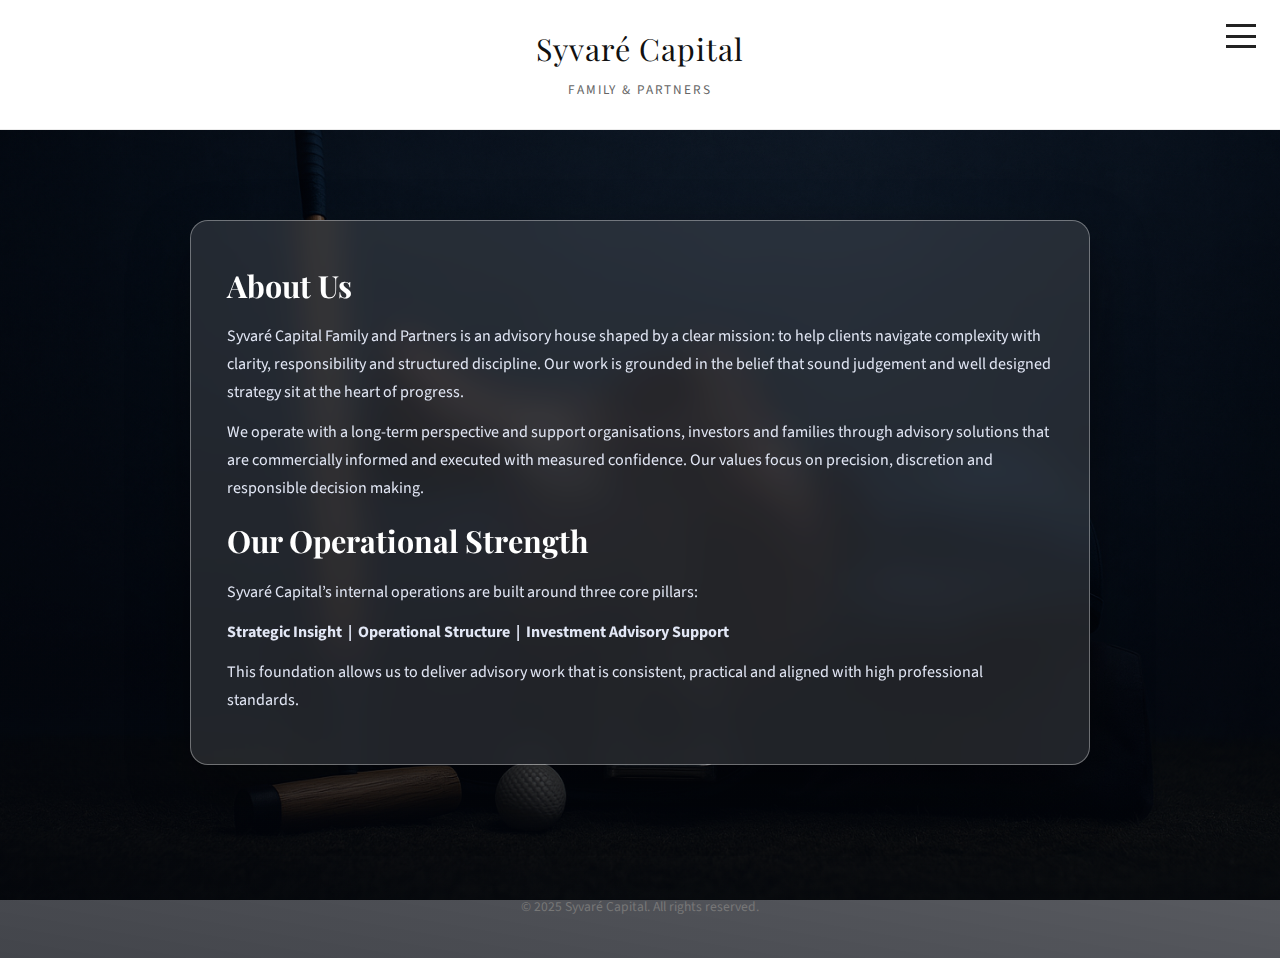
<file: about.html>
<!DOCTYPE html>
<html lang="en">
<head>
  <meta charset="UTF-8" />
  <title>Syvaré Capital | About Us</title>
  <meta name="viewport" content="width=device-width, initial-scale=1" />
  <link rel="preconnect" href="https://fonts.googleapis.com" />
  <link rel="preconnect" href="https://fonts.gstatic.com" crossorigin />
  <link
    href="https://fonts.googleapis.com/css2?family=Playfair+Display:wght@500;600&family=Source+Sans+3:wght@300;400;500&display=swap"
    rel="stylesheet"
  />
  <link rel="stylesheet" href="assets/css/style.css" />
</head>
<body class="page-bg">
  <header class="site-header">
    <a href="index.html" class="brand">
      <div class="site-title">Syvaré Capital</div>
      <div class="site-subtitle">Family &amp; Partners</div>
    </a>

    <input type="checkbox" id="nav-toggle" class="nav-toggle" />
    <label for="nav-toggle" class="hamburger" aria-label="Toggle navigation">
      <span></span><span></span><span></span>
    </label>

    <nav class="mobile-menu">
      <a href="index.html">Home</a>
      <a href="about.html">About</a>
      <a href="services.html">Our Work</a>
      <a href="approach.html">Our Approach</a>
      <a href="team.html">Meet the Team</a>
      <a href="contact.html">Contact</a>
    </nav>
  </header>

  <main class="content-card">
    <h1>About Us</h1>
    <p>
      Syvaré Capital Family and Partners is an advisory house shaped by a clear mission:
      to help clients navigate complexity with clarity, responsibility and structured
      discipline. Our work is grounded in the belief that sound judgement and well
      designed strategy sit at the heart of progress.
    </p>
    <p>
      We operate with a long-term perspective and support organisations, investors and
      families through advisory solutions that are commercially informed and executed
      with measured confidence. Our values focus on precision, discretion and responsible
      decision making.
    </p>
    <h2>Our Operational Strength</h2>
    <p>Syvaré Capital’s internal operations are built around three core pillars:</p>
    <p><strong>Strategic Insight &nbsp;|&nbsp; Operational Structure &nbsp;|&nbsp; Investment Advisory Support</strong></p>
    <p>
      This foundation allows us to deliver advisory work that is consistent, practical
      and aligned with high professional standards.
    </p>
  </main>

  <footer>
    &copy; 2025 Syvaré Capital. All rights reserved.
  </footer>
</body>
</html>
</file>
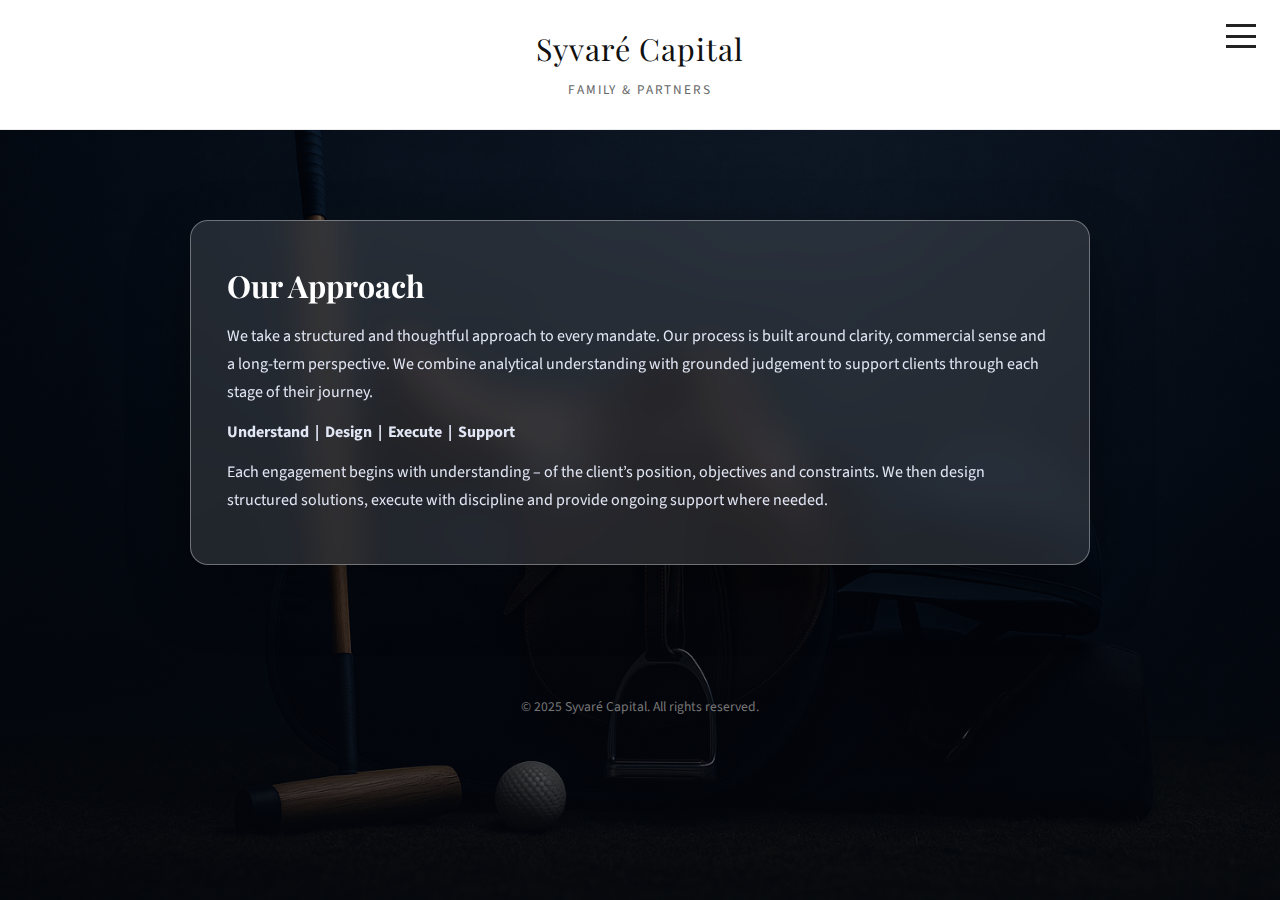
<file: approach.html>
<!DOCTYPE html>
<html lang="en">
<head>
  <meta charset="UTF-8" />
  <title>Syvaré Capital | Our Approach</title>
  <meta name="viewport" content="width=device-width, initial-scale=1" />
  <link rel="preconnect" href="https://fonts.googleapis.com" />
  <link rel="preconnect" href="https://fonts.gstatic.com" crossorigin />
  <link
    href="https://fonts.googleapis.com/css2?family=Playfair+Display:wght@500;600&family=Source+Sans+3:wght@300;400;500&display=swap"
    rel="stylesheet"
  />
  <link rel="stylesheet" href="assets/css/style.css" />
</head>
<body class="page-bg">
  <header class="site-header">
    <a href="index.html" class="brand">
      <div class="site-title">Syvaré Capital</div>
      <div class="site-subtitle">Family &amp; Partners</div>
    </a>

    <input type="checkbox" id="nav-toggle" class="nav-toggle" />
    <label for="nav-toggle" class="hamburger" aria-label="Toggle navigation">
      <span></span><span></span><span></span>
    </label>

    <nav class="mobile-menu">
      <a href="index.html">Home</a>
      <a href="about.html">About</a>
      <a href="services.html">Our Work</a>
      <a href="approach.html">Our Approach</a>
      <a href="team.html">Meet the Team</a>
      <a href="contact.html">Contact</a>
    </nav>
  </header>

  <main class="content-card">
    <h1>Our Approach</h1>
    <p>
      We take a structured and thoughtful approach to every mandate. Our process is
      built around clarity, commercial sense and a long-term perspective. We combine
      analytical understanding with grounded judgement to support clients through each
      stage of their journey.
    </p>
    <p><strong>Understand &nbsp;|&nbsp; Design &nbsp;|&nbsp; Execute &nbsp;|&nbsp; Support</strong></p>
    <p>
      Each engagement begins with understanding – of the client’s position, objectives
      and constraints. We then design structured solutions, execute with discipline and
      provide ongoing support where needed.
    </p>
  </main>

  <footer>
    &copy; 2025 Syvaré Capital. All rights reserved.
  </footer>
</body>
</html>
</file>
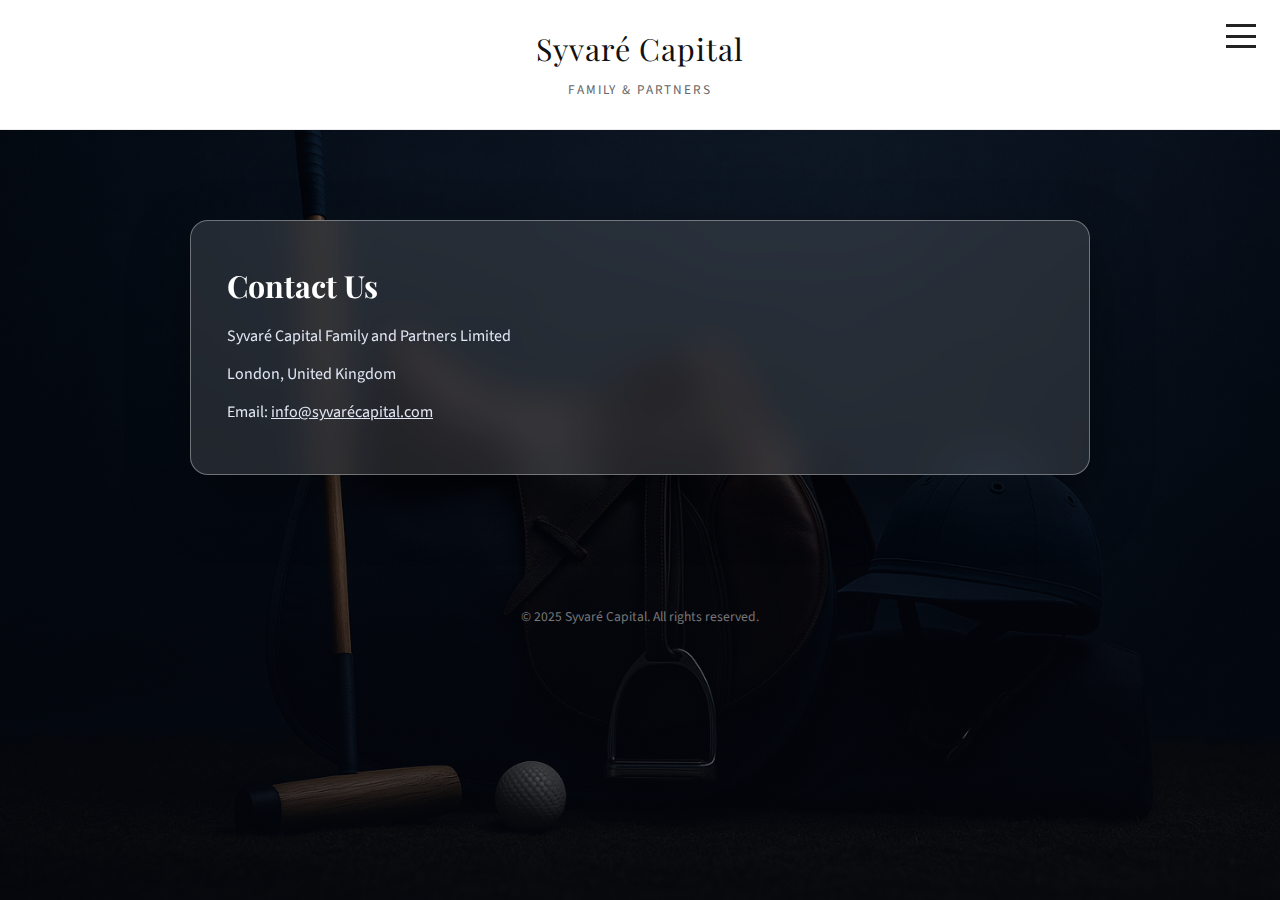
<file: contact.html>
<!DOCTYPE html>
<html lang="en">
<head>
  <meta charset="UTF-8" />
  <title>Syvaré Capital | Contact</title>
  <meta name="viewport" content="width=device-width, initial-scale=1" />
  <link rel="preconnect" href="https://fonts.googleapis.com" />
  <link rel="preconnect" href="https://fonts.gstatic.com" crossorigin />
  <link
    href="https://fonts.googleapis.com/css2?family=Playfair+Display:wght@500;600&family=Source+Sans+3:wght@300;400;500&display=swap"
    rel="stylesheet"
  />
  <link rel="stylesheet" href="assets/css/style.css" />
</head>
<body class="page-bg">
  <header class="site-header">
    <a href="index.html" class="brand">
      <div class="site-title">Syvaré Capital</div>
      <div class="site-subtitle">Family &amp; Partners</div>
    </a>

    <input type="checkbox" id="nav-toggle" class="nav-toggle" />
    <label for="nav-toggle" class="hamburger" aria-label="Toggle navigation">
      <span></span><span></span><span></span>
    </label>

    <nav class="mobile-menu">
      <a href="index.html">Home</a>
      <a href="about.html">About</a>
      <a href="services.html">Our Work</a>
      <a href="approach.html">Our Approach</a>
      <a href="team.html">Meet the Team</a>
      <a href="contact.html">Contact</a>
    </nav>
  </header>

  <main class="content-card">
    <h1>Contact Us</h1>
    <div class="contact-details">
      <p>Syvaré Capital Family and Partners Limited</p>
      <p>London, United Kingdom</p>
      <p>
        Email:
        <a href="mailto:info@syvarécapital.com">info@syvarécapital.com</a>
      </p>
    </div>
  </main>

  <footer>
    &copy; 2025 Syvaré Capital. All rights reserved.
  </footer>
</body>
</html>
</file>
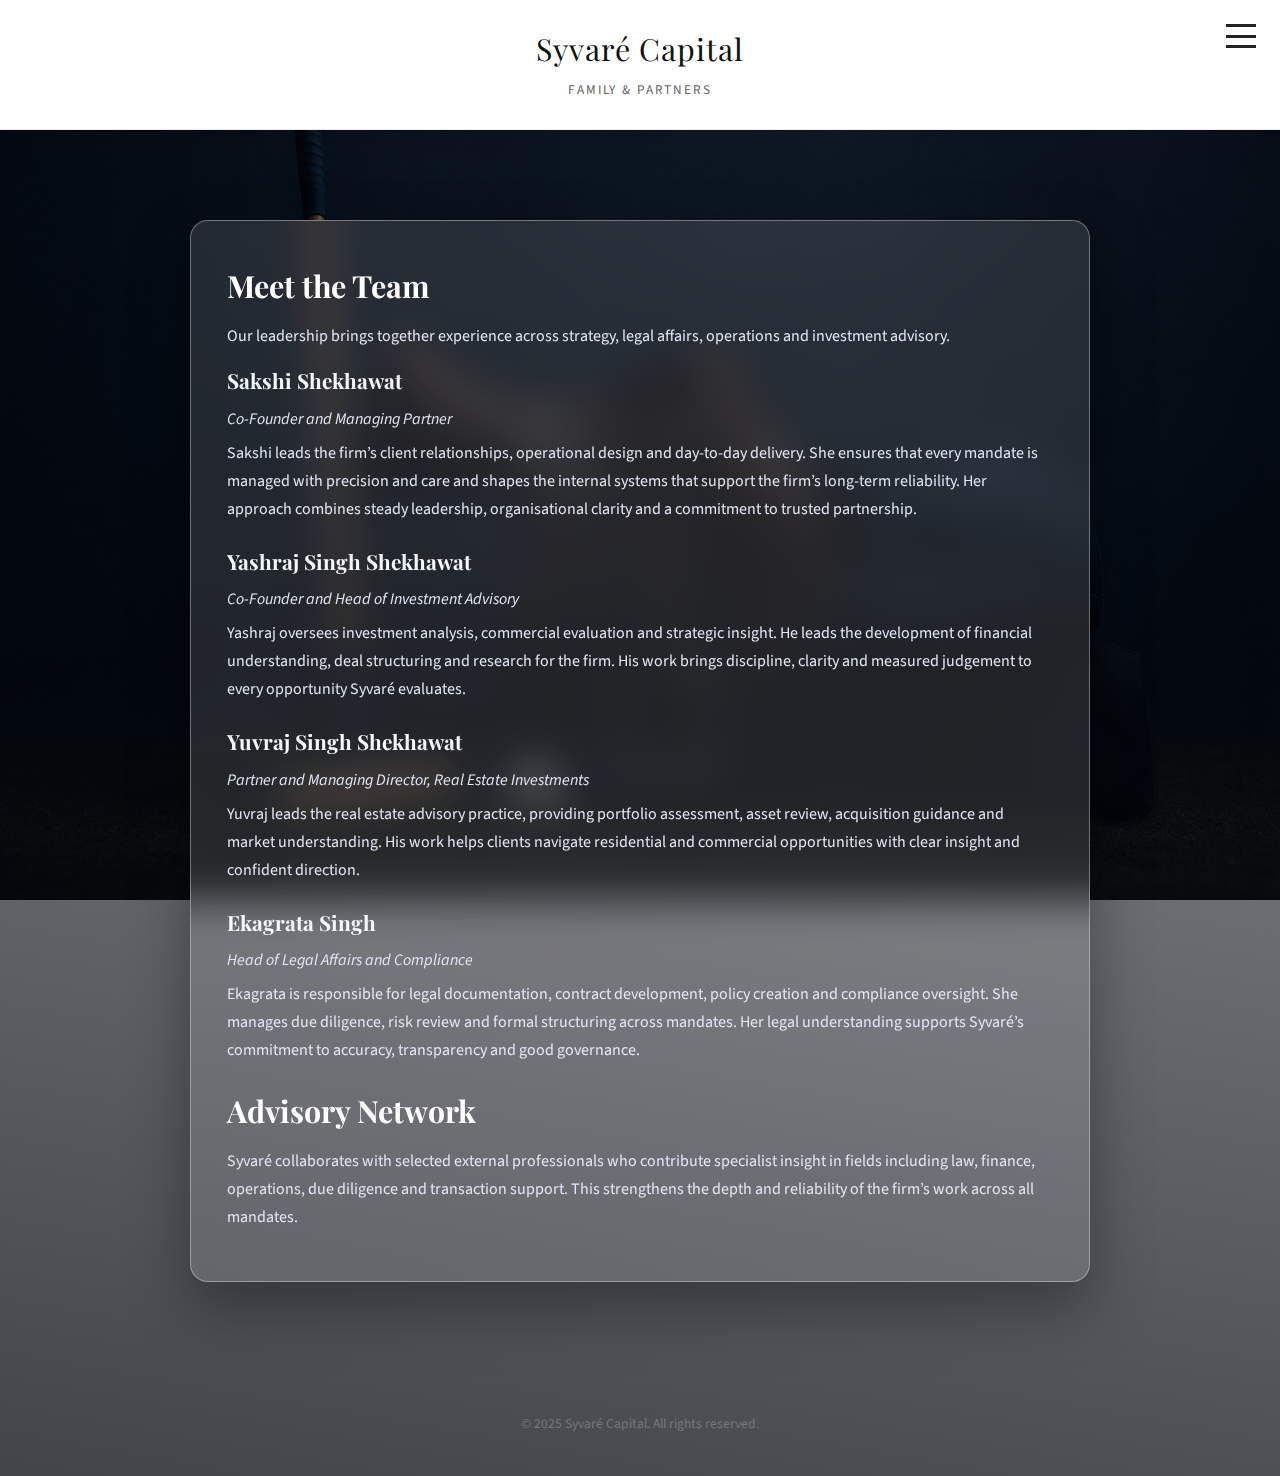
<file: team.html>
<!DOCTYPE html>
<html lang="en">
<head>
  <meta charset="UTF-8" />
  <title>Syvaré Capital | Meet the Team</title>
  <meta name="viewport" content="width=device-width, initial-scale=1" />
  <link rel="preconnect" href="https://fonts.googleapis.com" />
  <link rel="preconnect" href="https://fonts.gstatic.com" crossorigin />
  <link
    href="https://fonts.googleapis.com/css2?family=Playfair+Display:wght@500;600&family=Source+Sans+3:wght@300;400;500&display=swap"
    rel="stylesheet"
  />
  <link rel="stylesheet" href="assets/css/style.css" />
</head>
<body class="page-bg">
  <header class="site-header">
    <a href="index.html" class="brand">
      <div class="site-title">Syvaré Capital</div>
      <div class="site-subtitle">Family &amp; Partners</div>
    </a>

    <input type="checkbox" id="nav-toggle" class="nav-toggle" />
    <label for="nav-toggle" class="hamburger" aria-label="Toggle navigation">
      <span></span><span></span><span></span>
    </label>

    <nav class="mobile-menu">
      <a href="index.html">Home</a>
      <a href="about.html">About</a>
      <a href="services.html">Our Work</a>
      <a href="approach.html">Our Approach</a>
      <a href="team.html">Meet the Team</a>
      <a href="contact.html">Contact</a>
    </nav>
  </header>

  <main class="content-card">
    <h1>Meet the Team</h1>
    <p>
      Our leadership brings together experience across strategy, legal affairs, operations
      and investment advisory.
    </p>

    <div class="team-member">
      <h3>Sakshi Shekhawat</h3>
      <p><em>Co-Founder and Managing Partner</em></p>
      <p>
        Sakshi leads the firm’s client relationships, operational design and day-to-day
        delivery. She ensures that every mandate is managed with precision and care and
        shapes the internal systems that support the firm’s long-term reliability. Her
        approach combines steady leadership, organisational clarity and a commitment to
        trusted partnership.
      </p>
    </div>

    <div class="team-member">
      <h3>Yashraj Singh Shekhawat</h3>
      <p><em>Co-Founder and Head of Investment Advisory</em></p>
      <p>
        Yashraj oversees investment analysis, commercial evaluation and strategic insight.
        He leads the development of financial understanding, deal structuring and research
        for the firm. His work brings discipline, clarity and measured judgement to every
        opportunity Syvaré evaluates.
      </p>
    </div>

    <div class="team-member">
      <h3>Yuvraj Singh Shekhawat</h3>
      <p><em>Partner and Managing Director, Real Estate Investments </em></p>
      <p>
        Yuvraj leads the real estate advisory practice, providing portfolio assessment,
        asset review, acquisition guidance and market understanding. His work helps
        clients navigate residential and commercial opportunities with clear insight and
        confident direction.
      </p>
    </div>

    <div class="team-member">
      <h3>Ekagrata Singh</h3>
      <p><em>Head of Legal Affairs and Compliance</em></p>
      <p>
        Ekagrata is responsible for legal documentation, contract development, policy
        creation and compliance oversight. She manages due diligence, risk review and
        formal structuring across mandates. Her legal understanding supports Syvaré’s
        commitment to accuracy, transparency and good governance.
      </p>
    </div>


    <h2>Advisory Network</h2>
    <p>
      Syvaré collaborates with selected external professionals who contribute specialist
      insight in fields including law, finance, operations, due diligence and transaction
      support. This strengthens the depth and reliability of the firm’s work across all
      mandates.
    </p>
  </main>

  <footer>
    &copy; 2025 Syvaré Capital. All rights reserved.
  </footer>
</body>
</html>
</file>
<file: assets/css/style.css>
/* =============== RESET =============== */
* {
  margin: 0;
  padding: 0;
  box-sizing: border-box;
}

html,
body {
  font-family: 'Source Sans 3', system-ui, -apple-system, BlinkMacSystemFont,
    sans-serif;
  background: #ffffff;
  color: #222222;
  line-height: 1.75;
  scroll-behavior: smooth;
}

a {
  color: inherit;
  text-decoration: none;
}

/* =============== SITE HEADER / BRAND =============== */

.site-header {
  position: sticky;
  top: 0;
  z-index: 500;
  background: #ffffff;
  text-align: center;
  padding: 22px 16px 26px;
  border-bottom: 1px solid rgba(0, 0, 0, 0.08);
  color: #111111; /* keep header text dark on all pages */
}

.brand {
  display: inline-block;
}

.brand .site-title {
  font-family: 'Playfair Display', serif;
  font-size: 1.9rem;
  letter-spacing: 0.03em;
  color: #111111;
}

.brand .site-subtitle {
  font-size: 0.83rem;
  text-transform: uppercase;
  letter-spacing: 0.14em;
  margin-top: 3px;
  color: #666666;
}

/* =============== HAMBURGER NAV =============== */

.nav-toggle {
  display: none;
}

.hamburger {
  position: absolute;
  right: 24px;
  top: 24px;
  display: flex;
  flex-direction: column;
  justify-content: space-between;
  width: 30px;
  height: 24px;
  cursor: pointer;
}

.hamburger span {
  height: 3px;
  width: 100%;
  background: #222222;
  transition: 0.3s;
}

/* x animation */
.nav-toggle:checked + .hamburger span:nth-child(1) {
  transform: translateY(9px) rotate(45deg);
}
.nav-toggle:checked + .hamburger span:nth-child(2) {
  opacity: 0;
}
.nav-toggle:checked + .hamburger span:nth-child(3) {
  transform: translateY(-9px) rotate(-45deg);
}

/* dropdown menu */
.mobile-menu {
  display: none;
  position: fixed;
  top: 76px;
  right: 20px;
  width: 220px;
  background: #ffffff;
  border-radius: 6px;
  border: 1px solid rgba(0, 0, 0, 0.12);
  box-shadow: 0 10px 24px rgba(0, 0, 0, 0.12);
  padding: 10px 0;
  z-index: 999;
}

.nav-toggle:checked ~ .mobile-menu {
  display: block;
}

.mobile-menu a {
  display: block;
  padding: 10px 16px;
  text-transform: uppercase;
  letter-spacing: 0.12em;
  font-size: 0.83rem;
  color: #222222;
  border-bottom: 1px solid rgba(0, 0, 0, 0.07);
}

.mobile-menu a:last-child {
  border-bottom: none;
}

/* =============== HERO (HOME) =============== */

.hero-full {
  position: relative;
  height: 90vh;
  min-height: 520px;
  max-height: 780px;
  overflow: hidden;
}

.hero-full img {
  width: 100%;
  height: 100%;
  object-fit: cover;
  object-position: center 20%; /* keep rider head visible */
}

.hero-overlay {
  position: absolute;
  inset: 0;
  background: linear-gradient(145deg, rgba(0, 0, 0, 0.52), transparent 70%);
}

.hero-content {
  position: absolute;
  left: 8%;
  bottom: 16%;
  max-width: 520px;
  color: #ffffff;
}

.hero-content h1 {
  font-family: 'Playfair Display', serif;
  font-size: 2.4rem;
  margin-bottom: 12px;
}

.hero-content p {
  font-size: 0.98rem;
  color: #e9edf5;
  max-width: 460px;
}

/* hero button */
.btn-hero {
  margin-top: 18px;
  display: inline-block;
  padding: 9px 32px;
  border-radius: 999px;
  border: 1px solid #ffffff;
  background: rgba(255, 255, 255, 0.08);
  letter-spacing: 0.18em;
  font-size: 0.78rem;
  text-transform: uppercase;
  color: #ffffff;
  backdrop-filter: blur(6px);
}
.btn-hero:hover {
  background: #ffffff;
  color: #111111;
}

/* =============== HOME – ABOUT PREVIEW CARD =============== */

.hero-text-wrapper {
  padding: 60px 20px 20px;
}

.hero-text {
  max-width: 800px;
  margin: 0 auto;
  padding: 32px 28px;
  background: #ffffff;
  border-radius: 16px;
  box-shadow: 0 18px 40px rgba(0, 0, 0, 0.06);
  text-align: center;
}

.hero-text h2 {
  font-family: 'Playfair Display', serif;
  font-size: 1.9rem;
  margin-bottom: 10px;
}

.hero-text p {
  color: #555555;
}

/* =============== GENERIC CENTERED SECTIONS =============== */

.section {
  max-width: 900px;
  margin: 60px auto;
  padding: 0 25px;
  text-align: center;
}

.section h2 {
  font-family: 'Playfair Display', serif;
  font-size: 1.9rem;
  margin-bottom: 8px;
}

.section p {
  color: #555555;
}

/* =============== HOME – OUR WORK INTRO =============== */

.home-services-intro {
  max-width: 820px;
  margin: 70px auto 30px;
  padding: 0 25px;
  text-align: center;
}

.home-services-intro h2 {
  font-family: 'Playfair Display', serif;
  font-size: 1.9rem;
  margin-bottom: 8px;
}

.home-services-intro p {
  color: #555555;
}

/* =============== HOME – THREE SERVICE BANDS =============== */

.home-service-band {
  position: relative;
  height: 72vh;
  min-height: 420px;
  overflow: hidden;
  color: #ffffff;
  cursor: pointer;
}

.home-service-band img {
  width: 100%;
  height: 100%;
  object-fit: cover;
}

/* dark overlay */
.home-service-band::before {
  content: '';
  position: absolute;
  inset: 0;
  background: linear-gradient(150deg, rgba(3, 6, 27, 0.78), rgba(7, 13, 38, 0.45));
}

/* glass panel with text – NOW CENTERED */
.home-service-content {
  position: absolute;
  z-index: 2;
  max-width: 620px;
  width: 80%;
  left: 50%;
  top: 50%;
  transform: translate(-50%, -50%);
  padding: 24px 26px;
  border-radius: 18px;

  background: rgba(5, 9, 30, 0.24);          /* more transparent but still readable */
  backdrop-filter: blur(14px);
  border: 1px solid rgba(255, 255, 255, 0.18);
  color: #eef1ff;
}

.home-service-content h3 {
  font-family: 'Playfair Display', serif;
  font-size: 1.8rem;
  margin-bottom: 8px;
}

.home-service-content p {
  font-size: 0.95rem;
  margin-bottom: 10px;
}

/* small glass button */
.btn {
  display: inline-block;
  padding: 7px 20px;
  border-radius: 999px;
  background: rgba(255, 255, 255, 0.06);
  border: 1px solid rgba(255, 255, 255, 0.18);
  color: #ffffff;
  font-size: 0.78rem;
  text-transform: uppercase;
  letter-spacing: 0.12em;
  backdrop-filter: blur(10px);
}
.btn:hover {
  background: rgba(255, 255, 255, 0.25);
  color: #111111;
}

/* =============== INNER PAGES BACKGROUND (POLO STILL LIFE) =============== */

.page-bg {
  min-height: 100vh;
  background:
    linear-gradient(190deg, rgba(5, 8, 20, 0.4), rgba(3, 6, 14, 0.75)),
    url('../images/bg-polo-stilllife.jpg') center/cover no-repeat fixed;
  color: #f5f7ff;
}

/* white content card – NOW GLASSY */
.content-card {
  max-width: 900px;
  margin: 90px auto;
  padding: 38px 36px;
  border-radius: 18px;

  background: rgba(255, 255, 255, 0.12);    /* semi-transparent glass */
  backdrop-filter: blur(20px);
  border: 1px solid rgba(255, 255, 255, 0.35);
  box-shadow: 0 25px 60px rgba(0, 0, 0, 0.35);

  color: #f5f7ff;
}

.content-card h1,
.content-card h2 {
  font-family: 'Playfair Display', serif;
  font-size: 1.9rem;
  margin-bottom: 10px;
  color: #ffffff;
}

.content-card p {
  margin-bottom: 12px;
  color: #e2e7f5;
}

/* =============== SERVICES PAGE – 3 BANDS =============== */

.service-band {
  position: relative;
  padding: 90px 24px;
  text-align: center;
  color: #ffffff;
  overflow: hidden;
  min-height: 480px;
}

.service-band::before {
  content: '';
  position: absolute;
  inset: 0;
  background: linear-gradient(150deg, rgba(0, 0, 0, 0.55), transparent 60%);
  z-index: 1;
}

.service-band-inner {
  position: relative;
  z-index: 2;
  max-width: 820px;
  margin: 0 auto;
}

.service-band h2 {
  font-family: 'Playfair Display', serif;
  font-size: 1.9rem;
  margin-bottom: 10px;
}

.service-band p {
  margin-bottom: 14px;
}

.service-list {
  list-style: none;
  text-align: left;
  max-width: 620px;
  margin: 0 auto;
}

.service-list li {
  position: relative;
  padding-left: 18px;
  margin-bottom: 8px;
  font-size: 0.97rem;
}

.service-list li::before {
  content: '–';
  position: absolute;
  left: 0;
  top: 0;
}

/* background images for each band */
.service-band.business {
  background: url('../images/service-business.jpg') center/cover no-repeat;
}
.service-band.portfolio {
  background: url('../images/service-portfolio.jpg') center/cover no-repeat;
}
.service-band.investment {
  background: url('../images/service-investment.jpg') center/cover no-repeat;
}

/* =============== TEAM & CONTACT UTILITIES =============== */

.team-member {
  margin-bottom: 20px;
  text-align: left;
}

.team-member h3 {
  font-family: 'Playfair Display', serif;
  font-size: 1.3rem;
  margin-bottom: 6px;
}

.team-member p {
  margin-bottom: 6px;
}

.contact-details p {
  margin-bottom: 10px;
}

.contact-details a {
  text-decoration: underline;
}

/* =============== FOOTER =============== */

footer {
  text-align: center;
  padding: 40px;
  font-size: 0.85rem;
  color: #777777;
}

/* =============== RESPONSIVE =============== */

@media (max-width: 900px) {
  .hero-content {
    left: 8%;
    right: 8%;
    bottom: 18%;
    max-width: none;
  }

  .hero-content h1 {
    font-size: 2.1rem;
  }

  .hero-text-wrapper {
    padding: 40px 16px 10px;
  }

  .hero-text {
    padding: 24px 20px;
  }

  .home-service-content {
    width: 88%;
  }

  .content-card {
    margin: 80px 16px;
    padding: 30px 22px;
  }
}
</file>
